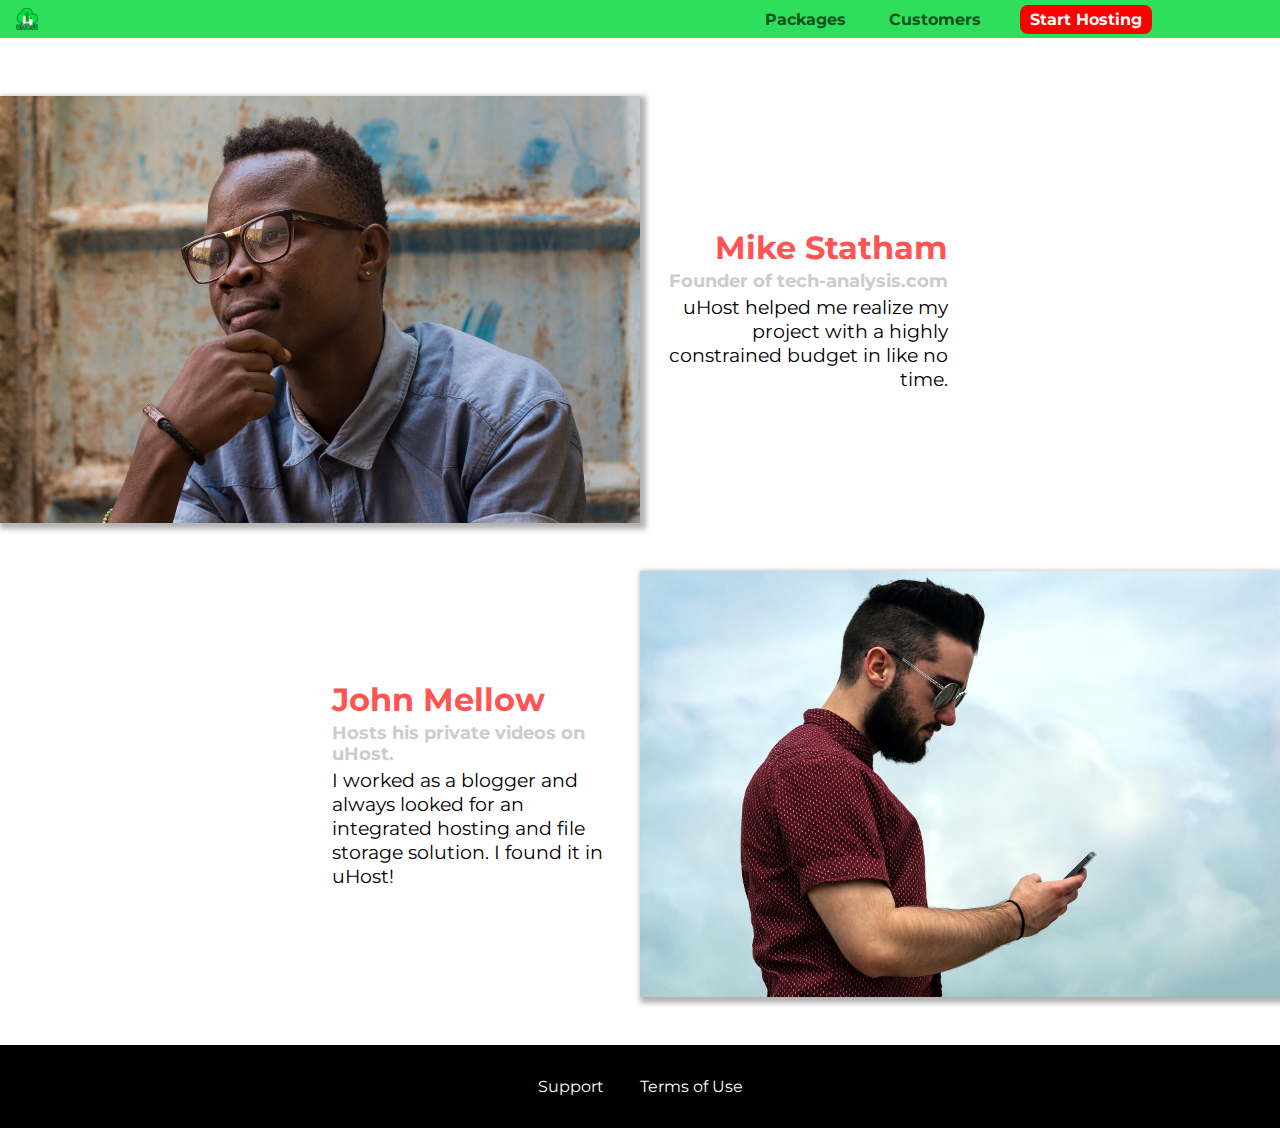
<file: customer/index.html>
<!DOCTYPE html>
<html lang="en">

<head>
    <meta charset="UTF-8">
    <meta name="viewport" content="width=device-width, initial-scale=1.0">
    <meta http-equiv="X-UA-Compatible" content="ie=edge">
    <title>uHost Customers</title>
    <link rel="shortcut icon" href="../favicon.png">
    <link href="https://fonts.googleapis.com/css?family=Anton|Montserrat:400,700" rel="stylesheet">
    <link rel="stylesheet" href="../shared.css">
    <link rel="stylesheet" href="customer.css">
</head>

<body>
    <div class="backdrop"></div>
    <header class="main-header">
        <div>
            <button class="toggle-button">
                <span class="toggle-button__bar"></span>
                <span class="toggle-button__bar"></span>
                <span class="toggle-button__bar"></span>
            </button>
            <a href="../index.html" class="main-header__brand">
                <img src="../assets/uhost-icon.png" alt="uHost -  Your favorite hosting company">
            </a>
        </div>
        <nav class="main-nav">
            <ul class="main-nav__items">
                <li class="main-nav__item">
                    <a href="../packages/index.html">Packages</a>
                </li>
                <li class="main-nav__item">
                    <a href="index.html">Customers</a>
                </li>
                <li class="main-nav__item main-nav__item--cta">
                    <a href="start-hosting/index.html">Start Hosting</a>
                </li>
            </ul>
        </nav>
    </header>
    <nav class="mobile-nav">
        <ul class="mobile-nav__items">
            <li class="mobile-nav__item">
                <a href="../css-project/packages/index.html">Packages</a>
            </li>
            <li class="mobile-nav__item">
                <a href="index.html">Customers</a>
            </li>
            <li class="mobile-nav__item mobile-nav__item--cta">
                <a href="start-hosting/index.html">Start Hosting</a>
            </li>
        </ul>
    </nav>
    <main>
        <div>
            <div class="testimonial" id="customer-1">
                <div class="testimonial__image-container">
                    <img src="../assets/customer-1.jpg" alt="Mike Statham - Customer" class="testimonial__image">
                </div>
                <div class="testimonial__info">
                    <h1 class="testimonial__name">Mike Statham</h1>
                    <h2 class="testimonial__subtitle">Founder of
                        <a href="tech-analysis.com">tech-analysis.com</a>
                    </h2>
                    <p class="testimonial__text">uHost helped me realize my project with a highly constrained budget in like no time.</p>
                </div>
            </div>
            <div class="testimonial" id="customer-2">

                <div class="testimonial__info">
                    <h1 class="testimonial__name">John Mellow</h1>
                    <h2 class="testimonial__subtitle">Hosts his private videos on uHost.
                    </h2>
                    <p class="testimonial__text">I worked as a blogger and always looked for an integrated hosting and file storage solution. I found
                        it in uHost!
                    </p>
                </div>
                <div class="testimonial__image-container">
                    <img src="../assets/customer-2.jpg" alt="John Mellow - Customer" class="testimonial__image">
                </div>
            </div>
        </div>
    </main>
    <footer class="main-footer">
        <nav>
            <ul class="main-footer__links">
                <li class="main-footer__link">
                    <a href="#">Support</a>
                </li>
                <li class="main-footer__link">
                    <a href="#">Terms of Use</a>
                </li>
            </ul>
        </nav>
    </footer>
    <script src="../shared.js"></script>
</body>

</html>
</file>
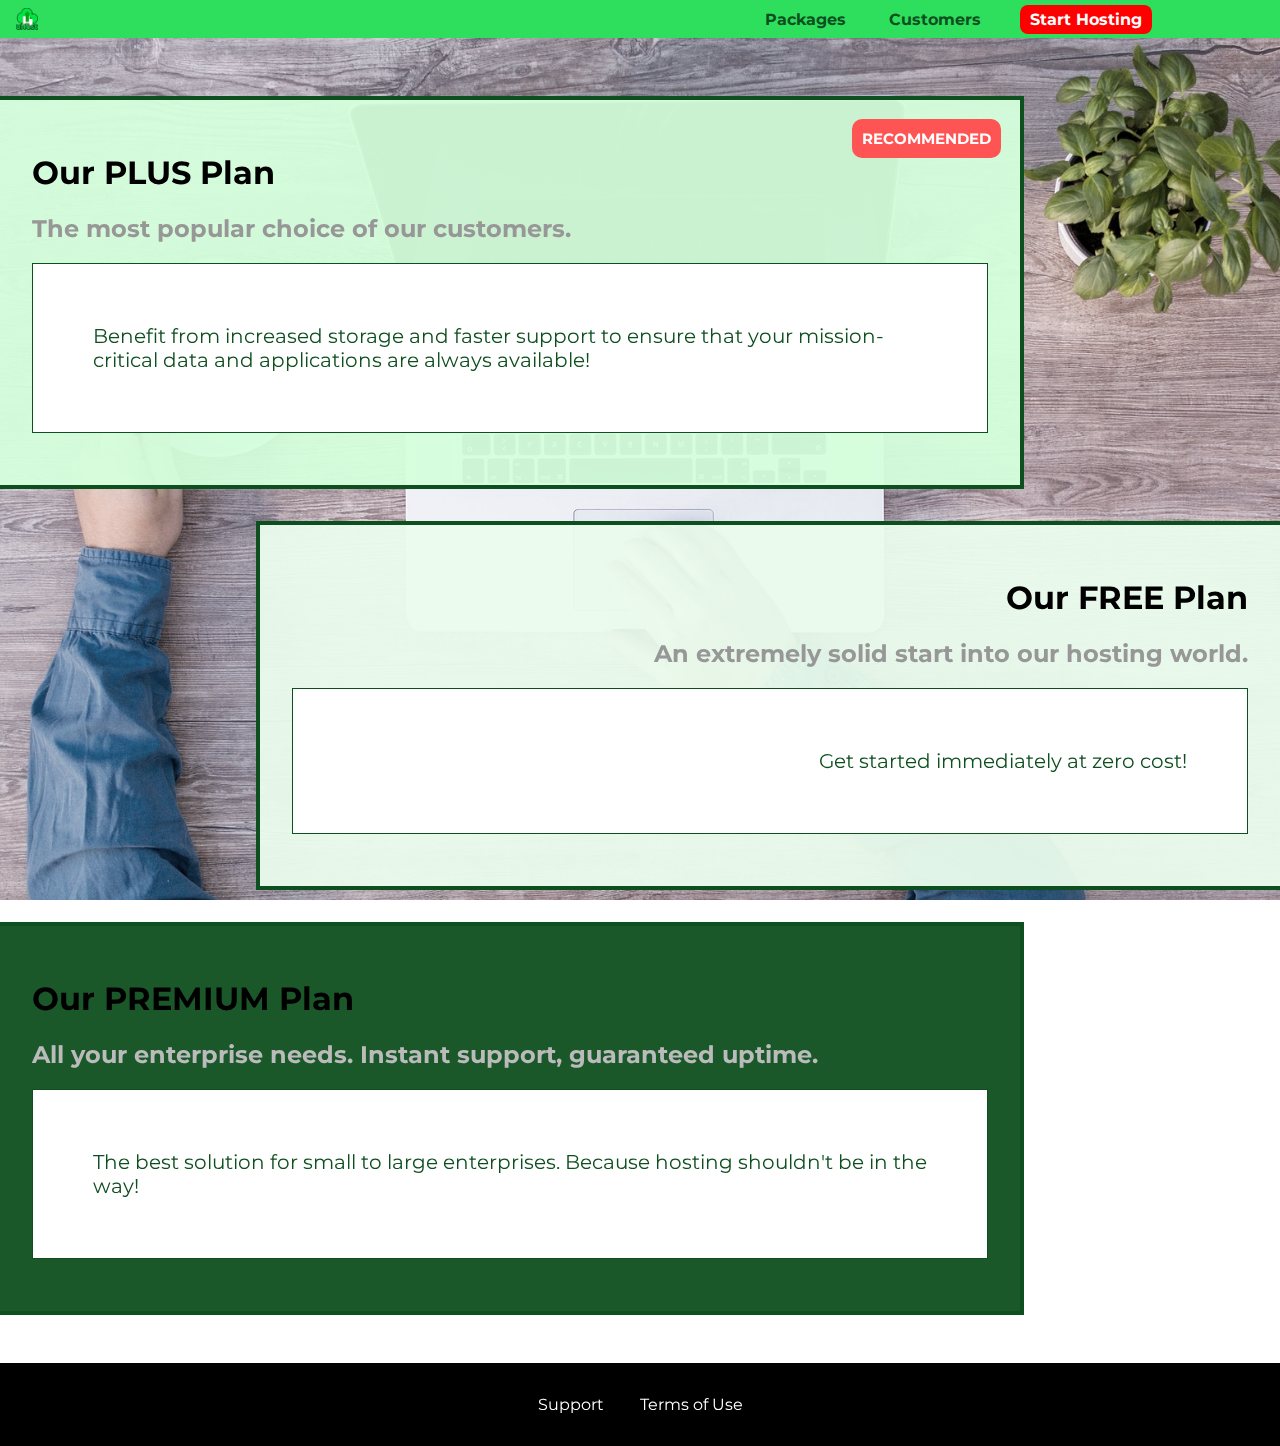
<file: packages/index.html>
<!DOCTYPE html>
<html lang="en">

<head>
    <meta charset="UTF-8">
    <meta http-equiv="X-UA-Compatible" content="ie=edge">
    <meta name="viewport" content="width=device-width, initial-scale=1.0">
    <title>uHost</title>
    <link rel="shortcut icon" href="favicon.png">
    <link href="https://fonts.googleapis.com/css?family=Montserrat:400,700" rel="stylesheet">
    <link rel="stylesheet" href="../shared.css">
    <link rel="stylesheet" href="packages.css">
</head>

<body>
    <div class="backdrop"></div>
    <div class="background"></div>
    <header class="main-header">
        <div>
            <button class="toggle-button">
                <span class="toggle-button__bar"></span>
                <span class="toggle-button__bar"></span>
                <span class="toggle-button__bar"></span>
            </button>
            <a href="../index.html" class="main-header__brand">
                <img src="../assets/uhost-icon.png" alt="uHost -  Your favorite hosting company">
            </a>
        </div>
        <nav class="main-nav">
            <ul class="main-nav__items">
                <li class="main-nav__item">
                    <a href="index.html">Packages</a>
                </li>
                <li class="main-nav__item">
                    <a href="../customer/index.html">Customers</a>
                </li>
                <li class="main-nav__item main-nav__item--cta">
                    <a href="../start-hosting/index.html">Start Hosting</a>
                </li>
            </ul>
        </nav>
    </header>
    <nav class="mobile-nav">
        <ul class="mobile-nav__items">
            <li class="mobile-nav__item">
                <a href="index.html">Packages</a>
            </li>
            <li class="mobile-nav__item">
                <a href="../css-project/customer/index.html">Customers</a>
            </li>
            <li class="mobile-nav__item mobile-nav__item--cta">
                <a href="start-hosting/index.html">Start Hosting</a>
            </li>
        </ul>
    </nav>
    <main>
        <section class="package" id="plus">
            <a class="link" href="#">
                <h1 class="pacakage__title">Our PLUS Plan</h1>
                <h2 class="package__badge">RECOMMENDED</h2>
                <h2 class="package__subtitle">The most popular choice of our customers.</h2>
                <p class="package__info">Benefit from increased storage and faster support to ensure that your mission-critical data and applications
                    are always available!</p>
            </a>
        </section>
        <section class="package" id="free">
            <a class="link" href="#">
                <h1 class="pacakage__title">Our FREE Plan</h1>
                <h2 class="package__subtitle">An extremely solid start into our hosting world.</h2>
                <p class="package__info">Get started immediately at zero cost!</p>
            </a>
        </section>
        <div class="clearfix"></div>
        <section class="package" id="premium">
            <a class="link" href="#">
                <h1 class="pacakage__title">Our PREMIUM Plan</h1>
                <h2 class="package__subtitle">All your enterprise needs. Instant support, guaranteed uptime. </h2>
                <p class="package__info">The best solution for small to large enterprises. Because hosting shouldn't be in the way!</p>
            </a>
        </section>
    </main>
    <footer class="main-footer">
        <nav>
            <ul class="main-footer__links">
                <li class="main-footer__link">
                    <a href="#">Support</a>
                </li>
                <li class="main-footer__link">
                    <a href="#">Terms of Use</a>
                </li>
            </ul>
        </nav>
    </footer>
    <script src="../shared.js"></script>
</body>
</html>
</file>
<file: shared.css>
* {
    box-sizing: border-box;
} 

body {
    font-family: 'Montserrat', sans-serif;
    margin: 0;
}

main {
    min-height: calc(100vh - 3.2rem - 8.2rem);
}


.backdrop {
    position: fixed;
    display: none;
    top: 0;
    right: 0;
    z-index: 100;
    width: 189vw;
    height: 100vh;
    background-color: rgba(0,0,0,0.5);
} 

.main-header {
    background-color: #2ddf5c;
    padding: 0.5rem 1rem;
    position: fixed;
    top: 0;
    width: 100%;
    z-index: 1;
}

.main-header > div {
    display: inline-block;
    vertical-align: middle;

}

.toggle-button {
    display: none;
    width: 3rem;
    background-color: transparent;
    border: none;
    cursor: pointer;
    padding-top: 0;
    padding-bottom: 0;
    vertical-align: middle;
}

.toggle-button:focus {
    outline: none;
}

.toggle-button__bar {
    width: 100%;
    height: 0.2rem;
    background-color: black;
    display: block;
    margin: 0.6rem 0;
}

.main-header__brand {
    color: #0e4f1f;
    text-decoration: none;
    font-weight: bold;
   /* font-size: 1.4rem; */
    height: 1.4rem;
    display: inline-block;
    vertical-align: middle;
}

.main-header__brand img {
    height: 100%;
}

.main-nav {
    display: inline-block;
    text-align: right;
    width: calc(100% - 122px);
    vertical-align: middle;
}

.main-nav__items {
    margin: 0;
    padding: 0;
    list-style: none;
}

.main-nav__item {
    display: inline-block;
    margin: 0 1rem;
}

.main-nav__item a, 
.mobile-nav__item a {
    text-decoration: none;
    color: #0e4f1f;
    font-weight: bold;
    padding: 0.2rem;
}

.main-nav__item a:hover {
    color: white;
}

.main-nav__item a:active {
    color: red;
}

.main-nav__item--cta a, 
.mobile-nav__item--cta a{
    color: white;
    background: red;
    padding: 0.32rem 0.63rem;
    border-radius: 8px;
}

.main-nav__item--cta a:hover {
    background-color: white;
    color: #0e4f1f;
}

.main-nav__item--cta a:active {
    color: #ff1b68;
}

.main-footer {
    background-color: black;
    padding: 2rem;
    margin-top: 3rem;
}

.main-footer__links {
    list-style: none;
    padding: 0;
    margin: 0;
    text-align: center;
}

.main-footer__link {
    display: inline-block;
    margin: 0 1rem;
}

.main-footer__link a {
   color: white; 
   text-decoration: none;
}

.main-footer__link a:hover,
.main-footer__link a:active {
    color: #ccc;
}

.mobile-nav {
    display: none;
    position: fixed;
    z-index: 10;
    top: 0;
    left: 0;
    background-color: white;
    width: 80%;
    height: 100vh;
}

.mobile-nav__items {
    width: 90%;
    height: 100%;
    list-style: none;
    margin: 10% auto;
    padding: 0;
    text-align: center;
}

.mobile-nav__item {
    margin: 1rem 0;
}

.mobile-nav__item a {
    font: 1.rem;
    /*text-decoration: none;
    color: #0e4f1f;
    font-weight: bold;
    padding: 0.2rem; */
}

.mobile-nav__item--cta a:hover {
    background-color: #0e4f1f;
    color: #19b84c;
}

.mobile-nav__item--cta a:active {
    color: #ff1b68;
}

.button {
    background-color: #0e4f1f;
    color: white;
    font: inherit;
    border: 1.5px solid #0e4f1f;
    padding: 0.32rem;
    border-radius: 10px;
    font-weight: bold;
    cursor: pointer;
}

.button:hover {
    background-color: white;
    color: #0e4f1f;
}

.button:active {
    color: #19b84c;
}

.button:focus {
    outline: none;
}

.open {
    display: block !important;
}
</file>
<file: customer/customer.css>
.testimonial {
    font-size: 1.2rem;
    /*margin: 3rem 0; */
  }
  
   /*.testimonial__list {
    width: 80%;
    margin: auto;
  } */
  
  .testimonial:first-of-type {
    margin-top: 6rem;
  }

  .testimonial__image-container {
    width: 100%;
    max-width: 40rem;
    /*display: inline-block;
    vertical-align: middle;*/
    box-shadow: 3px 3px 5px 3px rgba(0,0,0,0.3);
  }

  .testimonial img {
    width: 100%;
    vertical-align: top;
  }

  .testimonial__info {
    text-align: right;
    padding: 0.9rem;
   /* width: 30%;
    vertical-align: middle;
    display: inline-block;*/
  }

  #customer-2.testimonial {
    text-align: right;
  } 

  /*.testimonial__image-container {
    width: 65%;
    display: inline-block;
    vertical-align: middle;
    box-shadow: 3px 3px 5px 3px rgba(0,0,0,0.3);
  } 


  .testimonial img {
    width: 100%;
    vertical-align: top;
  } 
  
  .testimonial__info {
    text-align: right;
    padding: 14px;
    display: inline-block;
    vertical-align: middle;
    width: 30%;
  } */
  
  /*#customer-2.testimonial {
    text-align: right;
  } */
  
  #customer-2 .testimonial__info {
    text-align: left;
  }
  
  .testimonial__name {
    margin: 0.2rem;
    color: #ff5454;
    font-size: 2rem;
  }
  
  .testimonial__subtitle {
    margin: 3px;
    font-size: 1.1rem;
    color: #ccc;
  }
  
  .testimonial__subtitle a {
    color: inherit;
    text-decoration: none;
  } 
  
  .testimonial__subtitle a:hover {
    color: #ff5454;
  }

  .testimonial__subtitle a:active {
    color: #ccc;
  }
  
  .testimonial__text {
    margin: 0.2rem;
  }
  

  @media (min-width: 40rem) {
    .testimonial {
      margin: 3rem auto;
      max-width: 1500px;
    }

    .testimonial__image-container {
      display: inline-block;
      vertical-align: middle;
      width: 66%;
    }

    .testimonial__info {
      width: 30%;
      vertical-align: middle;
      display: inline-block;
      min-width: 210.891px;
      max-width: 320.094px;
    }

  }
</file>
<file: packages/packages.css>
main {
    padding-top: 2rem;
}

.background {
    background-image: url("../assets/plans-background.jpg");
    background-position: center;
    background-size: cover;
    filter: grayscale(40%);
    width: 100vw;
    height: 100vh;
    position: fixed;
    z-index: -1;
    top: 0;
}

.package {
    width: 80%;
    margin: 1rem 0;
    border: 4px solid #0e4f1f;
    border-left: none;
    position: relative;
}

.package:hover {
    box-shadow: 2px 2px 4px rgba(8, 8, 8, 0.459);
    border-color: greenyellow;
}

.package:active {
    border-color: red;
}

.package a {
    text-decoration: none;
    color: inherit;
    display: block;
    padding: 2rem;
}

.package__badge {
    position: absolute;
    top: 0;
    right: 0;
    margin: 1.2rem;
    font-size: 0.94rem;
    color: white;
    background-color: #ff5454;
    padding: 0.63rem;
    border-radius: 10px;
}

.package__subtitle {
    color: #979797;
}

.package__info {
    padding: 3.75rem;
    border: 1px solid  #0e4f1f;
    font-size: 1.25rem;
    color: #0e4f1f;
    background-color: white;
}

.clearfix {
    clear: both;
}

#plus {
    background-color: rgba(213, 255, 220, 0.95);
}

#free {
    background-color: rgba(234, 252, 237, 0.95);
    float: right;
    border: 4px solid #0e4f1f;
    border-right: none;
    text-align: right;
}

#free:hover {
    box-shadow: 2px 2px 4px rgba(8, 8, 8, 0.459);
    border-color: greenyellow
}

#free:active {
    border-color: red;
}

#premium {
    background-color: rgba(14, 79, 31, 0.95);
}

#premium .package__title {
    color: white;
}

#premium .package__subtitle{
    color: #bbb;
}


@media (min-width: 40rem) {
    main {
      margin: 3rem auto;
      max-width: 1500px;
    }
}

@media (min-width: 1500px) {
    main {
      margin: 3rem auto;
      max-width: 1500px;
    }

    .package {
        border: 4px solid #0e4f1f;
    }

    #free {
        border: 4px solid #0e4f1f;
    }
}
</file>
